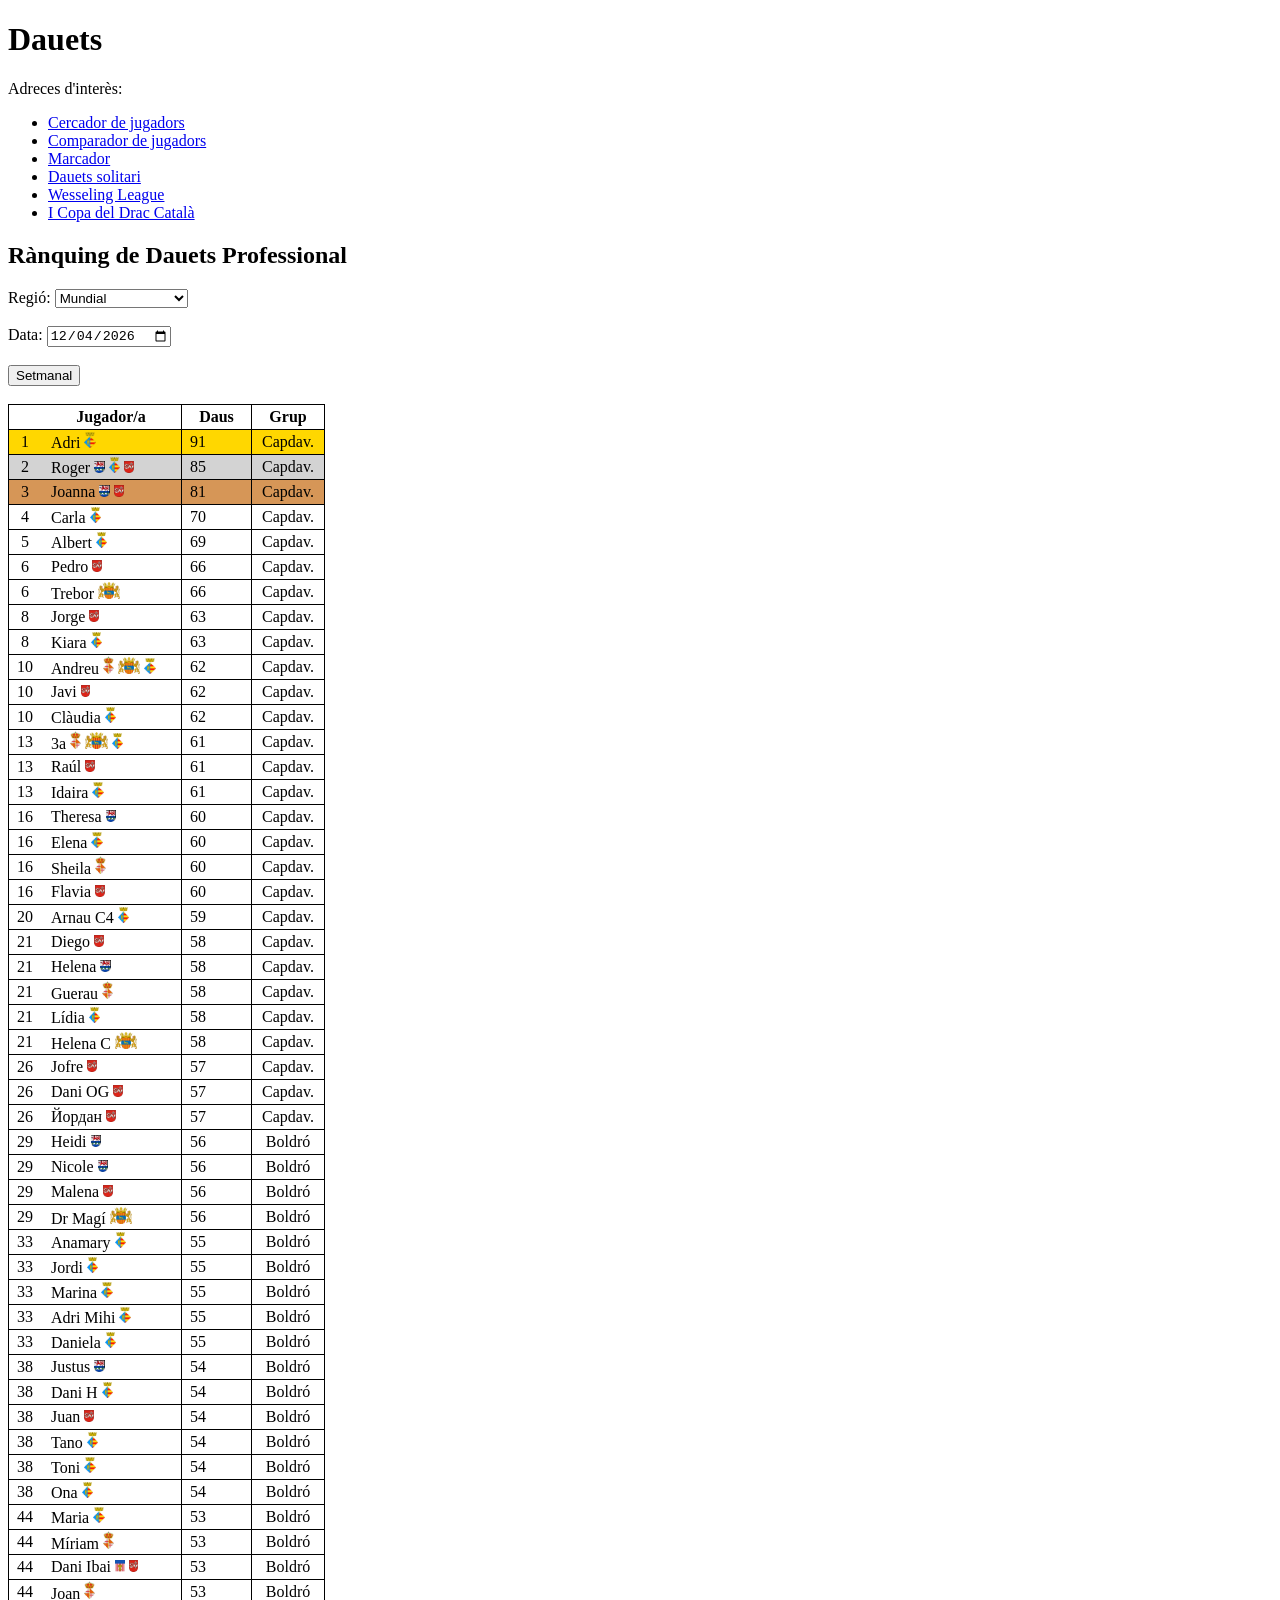
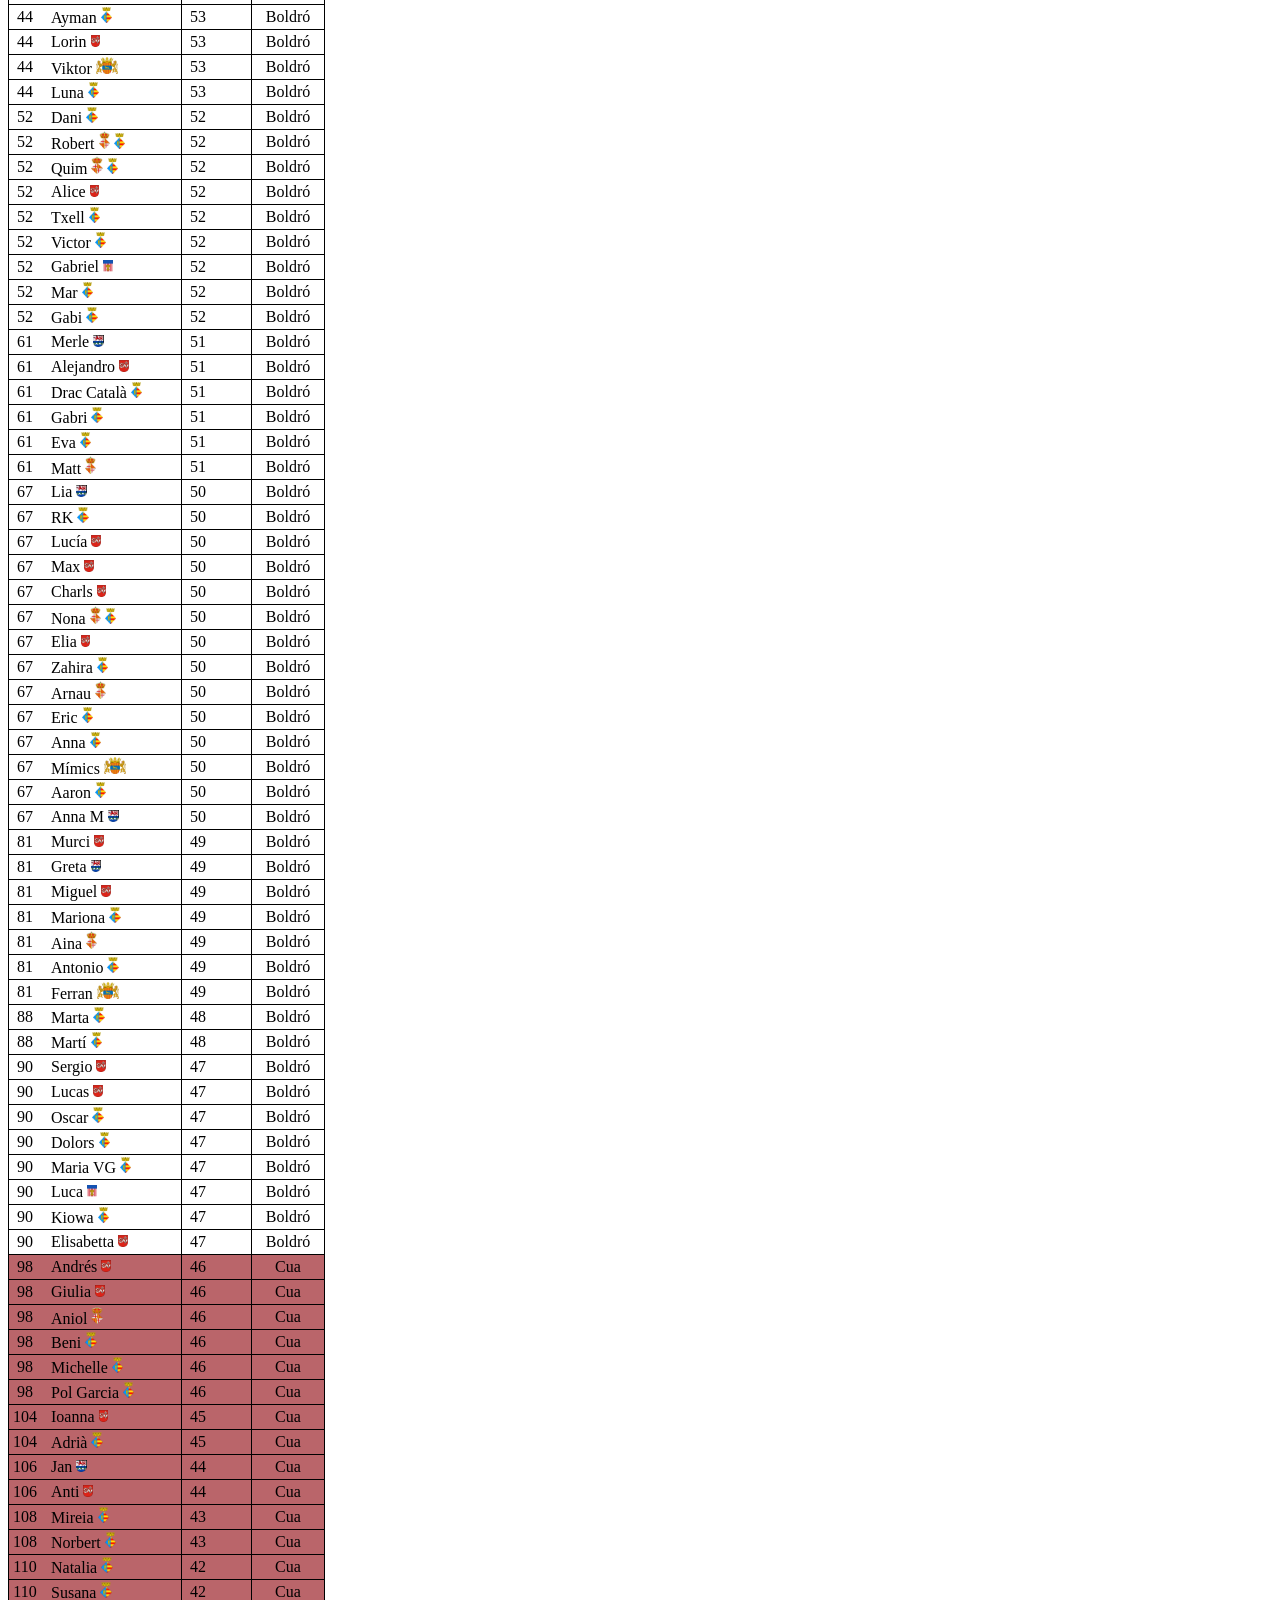
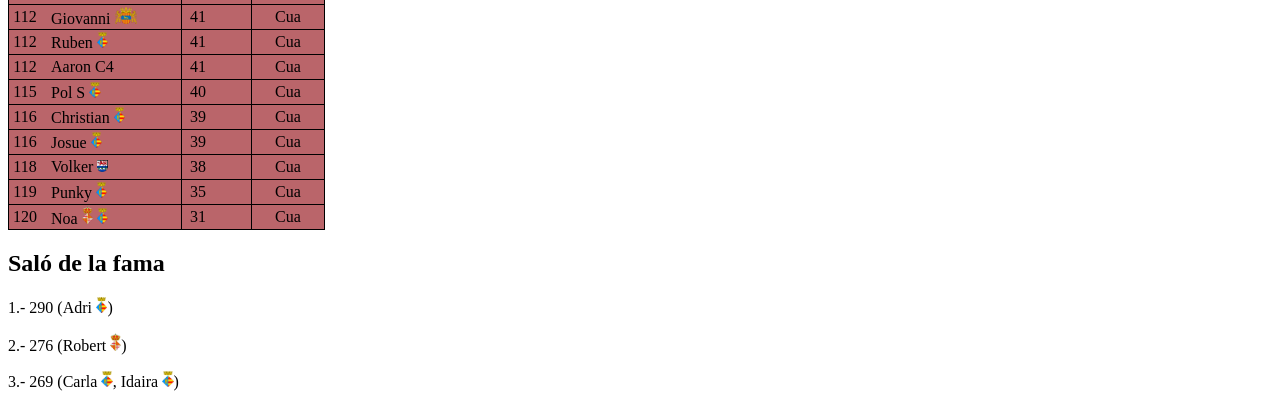
<file: index.html>
<!DOCTYPE html>
<html>
<head>
    <meta charset="utf-8">
    <meta name="viewport" content="width=device-width, initial-scale=1">
    <script type="text/javascript" src="data.js"></script>
    <script type="text/javascript" src="tornejos.js"></script>
    <script type="text/javascript" src="script.js"></script>
    <script type="text/javascript" src="rdp_database.js"></script>
    <script type="text/javascript" src="rdp.js"></script>
    <link rel="stylesheet" type="text/css" href="styles.css">
    <style>
    table, th, td {
      border: 1px solid black;
      border-collapse: collapse;
    }
    tr {
        height: 25px;
    }
    td {
        text-align: center;
    }
    .classificacio-posicio {
        width: 30px;
        border-right-style: hidden;
    }
    .classificacio-jugador {
        width: 120px;
        text-align: left;
        padding: 0px 10px;
        border-left-style: hidden;
    }
    .classificacio-daus {
        width: 30px;
        border-right-style: hidden;
    }
    .classificacio-increment {
        width: 35px;
        border-left-style: hidden;
    }
    .classificacio-grup {
        width: 70px;
    }
    .classificacio-cua {
        background-color: #BA656A;
    }
    .classificacio-primer {
        background-color: #FFD700;
    }
    .classificacio-segon {
        background-color: #D3D3D3;
    }
    .classificacio-tercer {
        background-color: #D69657;
    }
    </style>
    <title>Dauets</title>
</head>
<body>
    <h1>Dauets</h1>

    <div>
        <p>Adreces d'interès:</p>

        <ul id="adreces_interes">
            <li><a href="/jugadors.html">Cercador de jugadors</a></li>
            <li><a href="/comparador_jugadors.html">Comparador de jugadors</a></li>
            <li><a href="/marcador.html">Marcador</a></li>
            <li><a href="/solitari.html">Dauets solitari</a></li>
        </ul>
    </div>

    <h2>Rànquing de Dauets Professional</h2>
    <div id="classificacio">
        Regió: <select id="seleccionar-regio">
            <option value="mundial">Mundial</option>
        </select>
        <br><br>
        Data: <input type="date" id="seleccionar-data">
        <br><br>
        <button id="mostrar-increment-rdp">Setmanal</button>
        <br><br>
        <div id="taula-classificacio">
        </div>
    </div>

    <div id="salo-fama">
        <h2>Saló de la fama</h2>
    </div>

    <script>
        var increment_setmanal = 1;

        for (var i = 0; i < _tornejos.length; i ++) {
            var li = document.createElement("li");
            var link = document.createElement("a");
            link.href = "/tornejos/" + _tornejos[i].abreviatura + ".html";
            link.innerHTML = _tornejos[i].nom;
            li.appendChild(link);
            document.getElementById("adreces_interes").appendChild(li);
        }

        const regions = Object.keys(_regions);
        for (var i = 0; i < regions.length; i ++) {
            const opcio = document.createElement("option");
            opcio.value = regions[i];
            opcio.innerHTML = regions[i];
            document.getElementById("seleccionar-regio").appendChild(opcio);
        }

        document.getElementById("seleccionar-regio").addEventListener("change", actualitzar_taula_regional);
        document.getElementById("seleccionar-data").addEventListener("change", actualitzar_taula_regional);
        document.getElementById("mostrar-increment-rdp").addEventListener("click", canviar_tipus_increment_rdp);

        document.getElementById("seleccionar-data").valueAsDate = new Date();

        actualitzar_taula_regional();

        // Saló de la fama
        var millor_puntuacio = -100;
        var millors = [];
        var segona_millor_puntuacio = -100;
        var segons_millors = [];
        var tercera_millor_puntuacio = -100;
        var tercers_millors = [];
        for (var i = 0; i < _partides.length; i ++) {
            var partida = _partides[i];

            if (partida.rdp_extra == null || partida.rdp_extra == false) {
                var resultats = puntuacions(partida);
                for (var j = 0; j < partida.jugadors.length; j ++) {
                    var jugador = partida.jugadors[j];
                    if (resultats[jugador] > millor_puntuacio) {
                        tercera_millor_puntuacio = segona_millor_puntuacio;
                        tercers_millors = segons_millors;
                        segona_millor_puntuacio = millor_puntuacio;
                        segons_millors = millors;
                        millor_puntuacio = resultats[jugador];
                        millors = [jugador];
                    } else if (resultats[jugador] == millor_puntuacio) {
                        if (millors.includes(jugador) == false) {
                            millors.push(jugador);
                        }
                    } else if (resultats[jugador] > segona_millor_puntuacio) {
                        tercera_millor_puntuacio = segona_millor_puntuacio;
                        tercers_millors = segons_millors;
                        segona_millor_puntuacio = resultats[jugador];
                        segons_millors = [jugador];
                    } else if (resultats[jugador] == segona_millor_puntuacio) {
                        if (segons_millors.includes(jugador) == false) {
                            segons_millors.push(jugador);
                        }
                    } else if (resultats[jugador] > tercera_millor_puntuacio) {
                        tercera_millor_puntuacio = resultats[jugador];
                        tercers_millors = [jugador];
                    } else if (resultats[jugador] == tercera_millor_puntuacio) {
                        if (tercers_millors.includes(jugador) == false) {
                            tercers_millors.push(jugador);
                        }
                    }
                }
            }
        }

        const salo_fama = document.getElementById("salo-fama");
            
        var p = document.createElement("p");
        p.innerHTML = "1.- " + millor_puntuacio.toString() + " (";
        for (var j = 0; j < millors.length; j ++) {
            if (j > 0) {
                p.innerHTML += ", ";
            }
            p.appendChild(escriure_nom(millors[j], link=true).children[0]);
            p.innerHTML += " ";
            p.appendChild(escriure_nom(millors[j], link=true).children[1]);
        }
        p.innerHTML += ")";
        salo_fama.appendChild(p);

        var p = document.createElement("p");
        p.innerHTML = "2.- " + segona_millor_puntuacio.toString() + " (";
        for (var j = 0; j < segons_millors.length; j ++) {
            if (j > 0) {
                p.innerHTML += ", ";
            }
            p.appendChild(escriure_nom(segons_millors[j], link=true).children[0]);
            p.innerHTML += " ";
            p.appendChild(escriure_nom(segons_millors[j], link=true).children[1]);
        }
        p.innerHTML += ")";
        salo_fama.appendChild(p);

        var p = document.createElement("p");
        p.innerHTML = "3.- " + tercera_millor_puntuacio.toString() + " (";
        for (var j = 0; j < tercers_millors.length; j ++) {
            if (j > 0) {
                p.innerHTML += ", ";
            }
            p.appendChild(escriure_nom(tercers_millors[j], link=true).children[0]);
            p.innerHTML += " ";
            p.appendChild(escriure_nom(tercers_millors[j], link=true).children[1]);
        }
        p.innerHTML += ")";
        salo_fama.appendChild(p);

        //////////////////////////

        function actualitzar_taula_regional() {
            const regio = document.getElementById("seleccionar-regio").value;
            const data = new Date(document.getElementById("seleccionar-data").value);
            if (increment_setmanal == 1) {
                var ultim_diumenge = new Date(document.getElementById("seleccionar-data").value);
                if (ultim_diumenge.getDay() == 0) {
                    ultim_diumenge.setDate(ultim_diumenge.getDate()-7);
                } else {
                    ultim_diumenge.setDate(ultim_diumenge.getDate()-ultim_diumenge.getDay());
                }
            } else {
                var ultim_diumenge = new Date(document.getElementById("seleccionar-data").value);
                ultim_diumenge.setDate(ultim_diumenge.getDate()-1);
            }

            var ultim = calcular_rdp_data(data, _partides);
            var grup = calcular_lliga(ultim);
            var ultima_setmana = calcular_rdp_data(ultim_diumenge, _partides);
            const jugadors = Object.keys(ultim);
            for (var i = jugadors.length-1; i >= 0; i --) {
                if (regio != "mundial") {
                    if (_regions[regio].includes(jugadors[i]) == false) {
                        jugadors.splice(i,1);
                    }
                }
            }
            var taula = document.createElement("table");
            var header = document.createElement("tr");
            var header_posicio = document.createElement("th");
            header_posicio.classList = ["classificacio-posicio"];
            var header_jugadors = document.createElement("th");
            header_jugadors.innerHTML = "Jugador/a";
            var header_daus = document.createElement("th");
            header_daus.innerHTML = "Daus";
            header_daus.setAttribute("colspan", 2);
            var header_grup = document.createElement("th");
            header_grup.innerHTML = "Grup";
            header_grup.classList = ["classificacio-grup"];
            header.appendChild(header_posicio);
            header.appendChild(header_jugadors);
            header.appendChild(header_daus);
            header.appendChild(header_grup);
            taula.appendChild(header);

            var posicions = {};
            var jugadors_afegits = [];
            while (jugadors_afegits.length < jugadors.length) {
                var afegir = false;
                for (var i = 0; i < jugadors.length; i ++) {
                    if (jugadors_afegits.includes(jugadors[i]) == false) {
                        if (afegir == false) {
                            afegir = jugadors[i];
                        } else if (ultim[jugadors[i]] > ultim[afegir]) {
                            afegir = jugadors[i];
                        }
                    }
                }
                if (jugadors_afegits.length == 0) {
                    jugadors_afegits.push(afegir);
                    posicions[afegir] = 1;
                } else {
                    if (ultim[afegir] == ultim[jugadors_afegits[jugadors_afegits.length-1]]) {
                        posicions[afegir] = posicions[jugadors_afegits[jugadors_afegits.length-1]];
                        jugadors_afegits.push(afegir);
                    } else {
                        jugadors_afegits.push(afegir);
                        posicions[afegir] = jugadors_afegits.length;
                    }
                }
                var fila = document.createElement("tr");
                var cella_posicio = document.createElement("td");
                cella_posicio.innerHTML = posicions[afegir].toString();
                cella_posicio.classList = ["classificacio-posicio"];
                fila.appendChild(cella_posicio);

                var cella_jugador = document.createElement("td");
                cella_jugador.classList = ["classificacio-jugador"];
                cella_jugador.appendChild(escriure_nom(afegir, link=true));
                fila.appendChild(cella_jugador);

                var cella_daus = document.createElement("td");
                cella_daus.innerHTML = ultim[afegir].toString();
                cella_daus.classList = ["classificacio-daus"];
                fila.appendChild(cella_daus);

                var cella_increment = document.createElement("td");
                cella_increment.classList = ["classificacio-increment"];
                var increment = 0;
                if (Object.keys(ultima_setmana).includes(afegir)) {
                    increment = ultim[afegir]-ultima_setmana[afegir];
                } else {
                    increment = ultim[afegir]-50;
                }
                if (increment > 0) {
                    cella_increment.innerHTML = "(+" + increment.toString() + ")";
                } else if (increment < 0) {
                    cella_increment.innerHTML = "(" + increment.toString() + ")";
                }
                fila.append(cella_increment);

                var cella_grup = document.createElement("td");
                cella_grup.innerHTML = ["Capdav.","Boldró","Cua"][grup[afegir]-1];
                cella_grup.classList = ["classificacio-grup"];
                fila.appendChild(cella_grup);
                if (posicions[afegir] == 1) {
                    fila.classList = ["classificacio-primer"];
                } else if (posicions[afegir] == 2) {
                    fila.classList = ["classificacio-segon"];
                } else if (posicions[afegir] == 3) {
                    fila.classList = ["classificacio-tercer"];
                }
                if (grup[afegir] == 3) {
                    fila.classList += ["classificacio-cua"];
                }
                taula.appendChild(fila);
            }

            document.getElementById("taula-classificacio").innerHTML = "";
            document.getElementById("taula-classificacio").appendChild(taula);
        }

        function canviar_tipus_increment_rdp() {
            increment_setmanal = (increment_setmanal+1)%2;
            if (increment_setmanal == 1) {
                document.getElementById("mostrar-increment-rdp").innerHTML = "Setmanal";
            } else {
                document.getElementById("mostrar-increment-rdp").innerHTML = "Diari";
            }
            actualitzar_taula_regional();
        }
    </script>
</body>
</html>
</file>
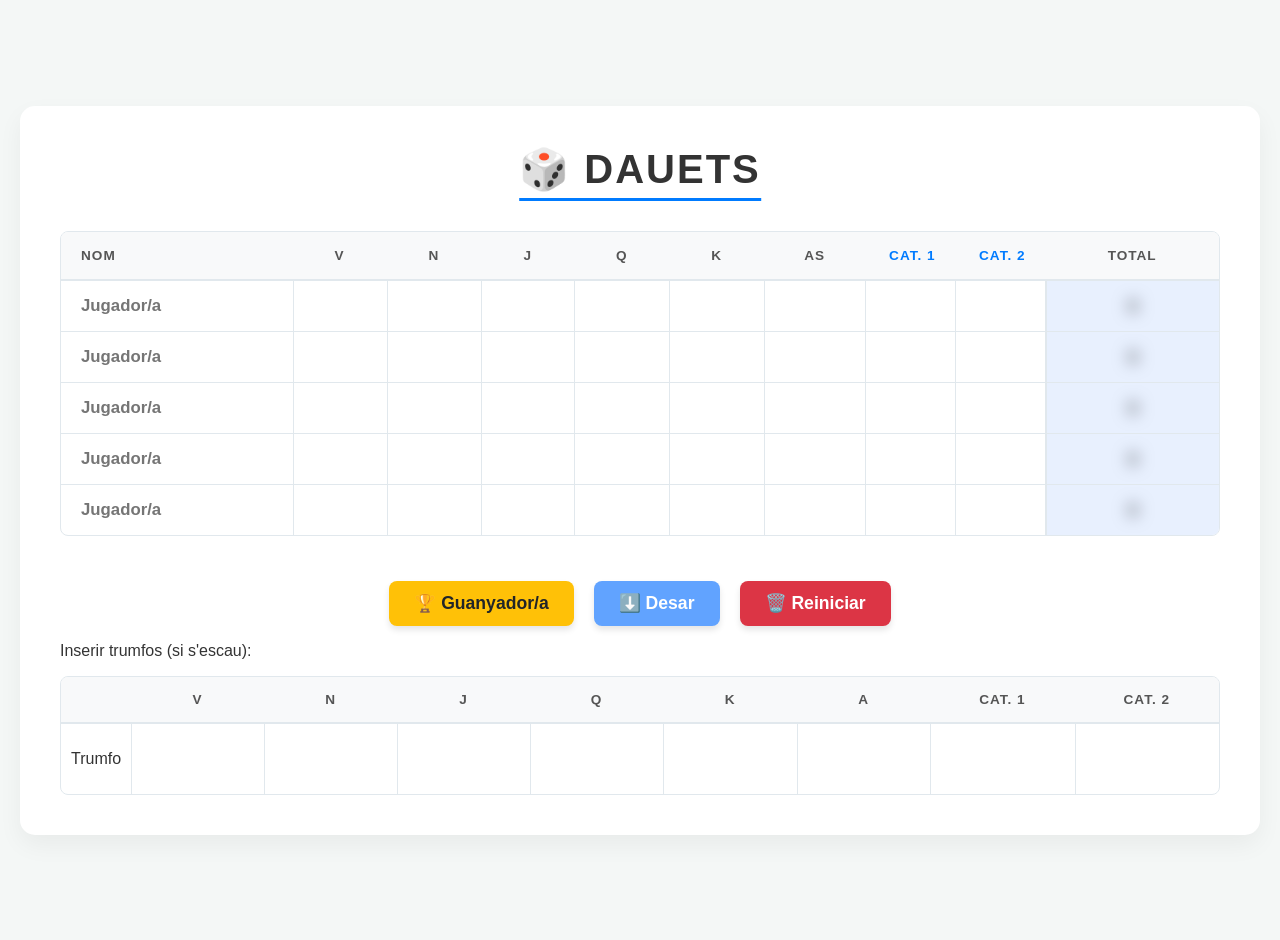
<file: marcador.html>
<!DOCTYPE html>
<html lang="es">
<head>
    <meta charset="UTF-8">
    <meta name="viewport" content="width=device-width, initial-scale=1.0">
    <script type="text/javascript" src="script.js"></script>
    <title>DAUETS - Marcador Pro</title>
    <style>
        :root {
            --primary-color: #007bff;
            --bg-color: #f4f7f6;
            --panel-bg: #ffffff;
            --border-color: #e1e8ed;
            --text-color: #333;
            --total-bg: #e8f0fe;
        }

        body {
            font-family: 'Segoe UI', Roboto, Helvetica, Arial, sans-serif;
            background-color: var(--bg-color);
            color: var(--text-color);
            margin: 0;
            padding: 20px;
            display: flex;
            justify-content: center;
            align-items: center;
            min-height: 100vh;
        }

        .main-container {
            background-color: var(--panel-bg);
            padding: 40px;
            border-radius: 15px;
            box-shadow: 0 10px 25px rgba(0,0,0,0.05);
            width: 95%;
            max-width: 1200px;
            overflow-x: auto;
        }

        h1 {
            text-align: center;
            color: var(--text-color);
            margin-top: 0;
            margin-bottom: 30px;
            font-size: 2.5rem;
            border-bottom: 3px solid var(--primary-color);
            display: inline-block;
            left: 50%;
            transform: translateX(-50%);
            position: relative;
            padding-bottom: 5px;
            letter-spacing: 2px;
        }

        table {
            width: 100%;
            border-collapse: separate;
            border-spacing: 0;
            border: 1px solid var(--border-color);
            border-radius: 8px;
            overflow: hidden;
        }

        th {
            background-color: #f8f9fa;
            color: #555;
            font-weight: 600;
            padding: 15px 10px;
            text-transform: uppercase;
            font-size: 0.85rem;
            letter-spacing: 1px;
            border-bottom: 2px solid var(--border-color);
            text-align: center;
        }

        th:first-child { text-align: left; padding-left: 20px; }

        .header-input {
            width: 100%;
            background: transparent;
            border: none;
            color: var(--primary-color);
            font-weight: 700;
            font-family: inherit;
            font-size: 0.85rem;
            text-transform: uppercase;
            text-align: center;
            letter-spacing: 1px;
            cursor: text;
        }

        .header-input:focus {
            outline: none;
            background-color: #e8f0fe;
            border-radius: 4px;
        }

        td {
            border-bottom: 1px solid var(--border-color);
            padding: 0;
            height: 50px;
        }

        tr:last-child td { border-bottom: none; }
        tr:hover td { background-color: #fbfcfd; }

        .cell-input {
            width: 100%;
            height: 100%;
            border: none;
            padding: 10px;
            box-sizing: border-box;
            font-size: 1.05rem;
            color: var(--text-color);
            background-color: transparent;
            text-align: center;
            transition: all 0.2s;
        }

        .aa {
            padding: 10px;
        }

        .name-input {
            text-align: left;
            padding-left: 20px;
            font-weight: bold;
            color: var(--primary-color);
        }

        .cell-input:focus {
            outline: none;
            background-color: #e8f0fe;
        }

        .cell-input::-webkit-inner-spin-button,
        .cell-input::-webkit-outer-spin-button {
            -webkit-appearance: none;
            margin: 0;
        }
        .cell-input[type=number] { -moz-appearance: textfield; }

        .score-input {
            border-left: 1px solid var(--border-color);
        }

        /* === ESTILOS PARA EL GANADOR DE LA COLUMNA (+5) === */
        .ganador-columna {
            font-weight: 900 !important;
            color: #000 !important;
            background-color: #fff3cd !important; 
        }

        /* === ESTILOS PARA EL TOTAL === */
        .total-cell {
            background-color: var(--total-bg);
            font-weight: bold;
            font-size: 1.3rem;
            text-align: center;
            border-left: 2px solid var(--border-color);
            cursor: pointer;
            transition: all 0.4s ease;
            user-select: none;
        }

        .difuminado {
            color: transparent !important;
            text-shadow: 0 0 15px rgba(0, 0, 0, 0.5);
        }

        /* === ESTILO PARA EL CAMPEÓN FINAL === */
        .campeon-final {
            background-color: #d4edda !important;
            color: #155724 !important;
            box-shadow: inset 0 0 0 3px #28a745;
            transform: scale(1.05);
        }

        /* === ZONA DE BOTONES === */
        .zona-botones {
            display: flex;
            justify-content: center;
            gap: 20px;
            margin-top: 45px; /* Más apartado de la tabla */
            flex-wrap: wrap;
        }

        .btn {
            padding: 12px 25px;
            border: none;
            border-radius: 8px;
            cursor: pointer;
            font-size: 1.1rem;
            font-weight: bold;
            display: flex;
            align-items: center;
            gap: 8px;
            transition: all 0.2s;
            box-shadow: 0 4px 6px rgba(0,0,0,0.1);
        }

        .btn:hover {
            transform: translateY(-2px);
            box-shadow: 0 6px 12px rgba(0,0,0,0.15);
        }

        .btn:active {
            transform: translateY(1px);
        }

        .btn-revelar {
            background-color: #ffc107;
            color: #212529;
        }
        .btn-revelar:hover { background-color: #e0a800; }

        .btn-desar {
            background-color: #61a3ff;
            color: white;
        }
        .btn-desar:hover { background-color:#4e84cf; }

        .btn-reset {
            background-color: #dc3545;
            color: white;
        }
        .btn-reset:hover { background-color: #c82333; }

    </style>
</head>
<body>

    <div class="main-container">
        <h1>🎲 DAUETS</h1>
        
        <table id="scoreTable">
            <thead>
                <tr>
                    <th style="width: 20%;">Nom</th>
                    <th>V</th>
                    <th>N</th>
                    <th>J</th>
                    <th>Q</th>
                    <th>K</th>
                    <th>As</th>
                    <th><input type="text" class="header-input" value="Cat. 1"></th>
                    <th><input type="text" class="header-input" value="Cat. 2"></th>
                    <th style="width: 15%;">Total</th>
                </tr>
            </thead>
            <tbody>
                <tr class="player-row">
                    <td><input type="text" class="cell-input name-input" placeholder="Jugador/a"></td>
                    <td><input type="number" class="cell-input score-input" min="0"></td>
                    <td><input type="number" class="cell-input score-input" min="0"></td>
                    <td><input type="number" class="cell-input score-input" min="0"></td>
                    <td><input type="number" class="cell-input score-input" min="0"></td>
                    <td><input type="number" class="cell-input score-input" min="0"></td>
                    <td><input type="number" class="cell-input score-input" min="0"></td>
                    <td><input type="number" class="cell-input score-input" min="0"></td>
                    <td><input type="number" class="cell-input score-input" min="0"></td>
                    <td class="total-cell difuminado" onclick="this.classList.toggle('difuminado')">0</td>
                </tr>
                <tr class="player-row">
                    <td><input type="text" class="cell-input name-input" placeholder="Jugador/a"></td>
                    <td><input type="number" class="cell-input score-input" min="0"></td>
                    <td><input type="number" class="cell-input score-input" min="0"></td>
                    <td><input type="number" class="cell-input score-input" min="0"></td>
                    <td><input type="number" class="cell-input score-input" min="0"></td>
                    <td><input type="number" class="cell-input score-input" min="0"></td>
                    <td><input type="number" class="cell-input score-input" min="0"></td>
                    <td><input type="number" class="cell-input score-input" min="0"></td>
                    <td><input type="number" class="cell-input score-input" min="0"></td>
                    <td class="total-cell difuminado" onclick="this.classList.toggle('difuminado')">0</td>
                </tr>
                <tr class="player-row">
                    <td><input type="text" class="cell-input name-input" placeholder="Jugador/a"></td>
                    <td><input type="number" class="cell-input score-input" min="0"></td>
                    <td><input type="number" class="cell-input score-input" min="0"></td>
                    <td><input type="number" class="cell-input score-input" min="0"></td>
                    <td><input type="number" class="cell-input score-input" min="0"></td>
                    <td><input type="number" class="cell-input score-input" min="0"></td>
                    <td><input type="number" class="cell-input score-input" min="0"></td>
                    <td><input type="number" class="cell-input score-input" min="0"></td>
                    <td><input type="number" class="cell-input score-input" min="0"></td>
                    <td class="total-cell difuminado" onclick="this.classList.toggle('difuminado')">0</td>
                </tr>
                <tr class="player-row">
                    <td><input type="text" class="cell-input name-input" placeholder="Jugador/a"></td>
                    <td><input type="number" class="cell-input score-input" min="0"></td>
                    <td><input type="number" class="cell-input score-input" min="0"></td>
                    <td><input type="number" class="cell-input score-input" min="0"></td>
                    <td><input type="number" class="cell-input score-input" min="0"></td>
                    <td><input type="number" class="cell-input score-input" min="0"></td>
                    <td><input type="number" class="cell-input score-input" min="0"></td>
                    <td><input type="number" class="cell-input score-input" min="0"></td>
                    <td><input type="number" class="cell-input score-input" min="0"></td>
                    <td class="total-cell difuminado" onclick="this.classList.toggle('difuminado')">0</td>
                </tr>
                <tr class="player-row">
                    <td><input type="text" class="cell-input name-input" placeholder="Jugador/a"></td>
                    <td><input type="number" class="cell-input score-input" min="0"></td>
                    <td><input type="number" class="cell-input score-input" min="0"></td>
                    <td><input type="number" class="cell-input score-input" min="0"></td>
                    <td><input type="number" class="cell-input score-input" min="0"></td>
                    <td><input type="number" class="cell-input score-input" min="0"></td>
                    <td><input type="number" class="cell-input score-input" min="0"></td>
                    <td><input type="number" class="cell-input score-input" min="0"></td>
                    <td><input type="number" class="cell-input score-input" min="0"></td>
                    <td class="total-cell difuminado" onclick="this.classList.toggle('difuminado')">0</td>
                </tr>
            </tbody>
        </table>

        <div class="zona-botones">
            <button class="btn btn-revelar" onclick="revelarGanador()">
                🏆 Guanyador/a
            </button>
            <button class="btn btn-desar" onclick="desar()">
                ⬇️ Desar
            </button>
            <button class="btn btn-reset" onclick="resetearTabla()">
                🗑️ Reiniciar
            </button>
        </div>

        <p>Inserir trumfos (si s'escau):</p>
        <div class="zona-trumfos">
            <table id="trumfos">
                <tr>
                    <th></th>
                    <th>V</th>
                    <th>N</th>
                    <th>J</th>
                    <th>Q</th>
                    <th>K</th>
                    <th>A</th>
                    <th>CAT. 1</th>
                    <th>CAT. 2</th>
                </tr>
                <tr class="trumfo">
                    <td class="aa">Trumfo</td>
                    <td><input type="text" class="cell-input score-input"></td>
                    <td><input type="text" class="cell-input score-input"></td>
                    <td><input type="text" class="cell-input score-input"></td>
                    <td><input type="text" class="cell-input score-input"></td>
                    <td><input type="text" class="cell-input score-input"></td>
                    <td><input type="text" class="cell-input score-input"></td>
                    <td><input type="text" class="cell-input score-input"></td>
                    <td><input type="text" class="cell-input score-input"></td>
                </tr>
            </table>
        </div>
    </div>

    <script>
        const abc = ["B","C","D","F","G","H","J","K","L","M","N","P","Q","R","S","T","V","W","X","Y","Z"];
        var codi = abc[Math.round(Math.random()*21)] + abc[Math.round(Math.random()*21)] + abc[Math.round(Math.random()*21)];
        const filas = document.querySelectorAll('.player-row');
        const input_trumfos = document.querySelectorAll(".trumfo");
        const numColumnasPuntuacion = 8; // Columnas de puntuación (V a Cat 2)
        var partides = [];

        // Escuchamos los cambios en CUALQUIER input de puntuación
        document.querySelectorAll('.score-input').forEach(input => {
            input.addEventListener('input', recalcularTodo);
        });

        function recalcularTodo() {
            // 1. Analizamos columna por columna (Bonus +5)
            for (let col = 0; col < numColumnasPuntuacion; col++) {
                let maxPuntuacion = -Infinity;
                let inputsDeEstaColumna = [];

                let count = 0;
                filas.forEach(fila => {
                    const input = fila.querySelectorAll('.score-input')[col];
                    inputsDeEstaColumna.push(input);
                    const valor = parseFloat(input.value);
                    if (!isNaN(valor) && valor > maxPuntuacion) {
                        maxPuntuacion = valor;
                        count = 1;
                    } else if (!isNaN(valor) && valor >= maxPuntuacion) {
                        count ++;
                    }
                });

                inputsDeEstaColumna.forEach(input => {
                    input.classList.remove('ganador-columna');
                    const valor = parseFloat(input.value);
                    if (!isNaN(valor) && valor === maxPuntuacion && valor > 0 && count == 1) {
                        input.classList.add('ganador-columna');
                    }
                });
            }

            // 2. Recalculamos el Total
            filas.forEach(fila => {
                const inputsPuntuacion = fila.querySelectorAll('.score-input');
                const celdaTotal = fila.querySelector('.total-cell');
                let sumaTotal = 0;

                inputsPuntuacion.forEach(input => {
                    const valor = parseFloat(input.value);
                    if (!isNaN(valor)) {
                        sumaTotal += valor;
                        if (input.classList.contains('ganador-columna')) {
                            sumaTotal += 5; // Suma del bonus
                        }
                    }
                });

                celdaTotal.innerText = sumaTotal;
            });
            
            // Si alguien sigue escribiendo, quitamos el estilo de "campeón" por si acaso
            document.querySelectorAll('.total-cell').forEach(celda => {
                celda.classList.remove('campeon-final');
            });
        }

        function revelarGanador() {
            let maxTotal = -Infinity;
            let celdasGanadoras = [];

            // Quitamos el difuminado a todos y buscamos la puntuación más alta
            document.querySelectorAll('.player-row').forEach(fila => {
                const celdaTotal = fila.querySelector('.total-cell');
                celdaTotal.classList.remove('difuminado'); // Adiós niebla
                
                const puntuacion = parseInt(celdaTotal.innerText);
                
                if (puntuacion > maxTotal) {
                    maxTotal = puntuacion;
                    celdasGanadoras = [celdaTotal];
                } else if (puntuacion === maxTotal) {
                    celdasGanadoras.push(celdaTotal); // Empate
                }
            });

            // Si hay puntos en la mesa, iluminamos al ganador
            if (maxTotal > 0) {
                celdasGanadoras.forEach(celda => celda.classList.add('campeon-final'));
            } else {
                alert("¡Todavía no hay puntos en el marcador!");
            }
        }

        function resetearTabla() {
            if(confirm("¿Seguro que quieres limpiar la mesa y empezar de cero?")) {
                document.querySelectorAll('.cell-input:not(.name-input)').forEach(input => {
                    input.value = '';
                    input.classList.remove('ganador-columna');
                });
                document.querySelectorAll('.total-cell').forEach(total => {
                    total.innerText = '0';
                    total.classList.add('difuminado');
                    total.classList.remove('campeon-final'); // Quitamos la corona
                });
                document.querySelectorAll('.name-input').forEach(total => {
                    total.placeholder = "Jugador/a"
                });
            }
        }

        function desar() {
            var partida = {};
            var puntuacions = {};
            var jugadors = [];
            var trumfos = [];
            var categories_especials_input = document.getElementsByClassName("header-input");

            for (let i = 0; i < 5; i ++) {
                var jugador = filas[i].children[0].children[0].value
                if (jugador != "") {
                    jugadors.push(jugador);
                    puntuacions[jugador] = [];
                    for (var j = 1; j < 9; j ++) {
                        puntuacions[jugador].push(parseInt(filas[i].children[j].children[0].value));
                    }
                }
            }

            partida["jugadors"] = jugadors;

            partida["categories_especials"] = [];
            for (var i = 0; i < categories_especials_input.length; i ++) {
                partida["categories_especials"].push(categories_especials_input[i].value);
            }

            partida["puntuacions"] = puntuacions;

            for (var i = 1; i < 9; i ++) {
                trumfos.push((input_trumfos[0].children[i].children[0].value).split(","));
            }
            partida["trumfo"] = trumfos;

            var data = new Date();
            partida["data"] = (data.getDate()).toString() + "-" + (data.getMonth()+1).toString() + "-" + data.getFullYear().toString();

            partides.push(partida);
            descarregar(JSON.stringify(partides), "dauets_" + codi, "json");
        }
    </script>

</body>
</html>
</file>
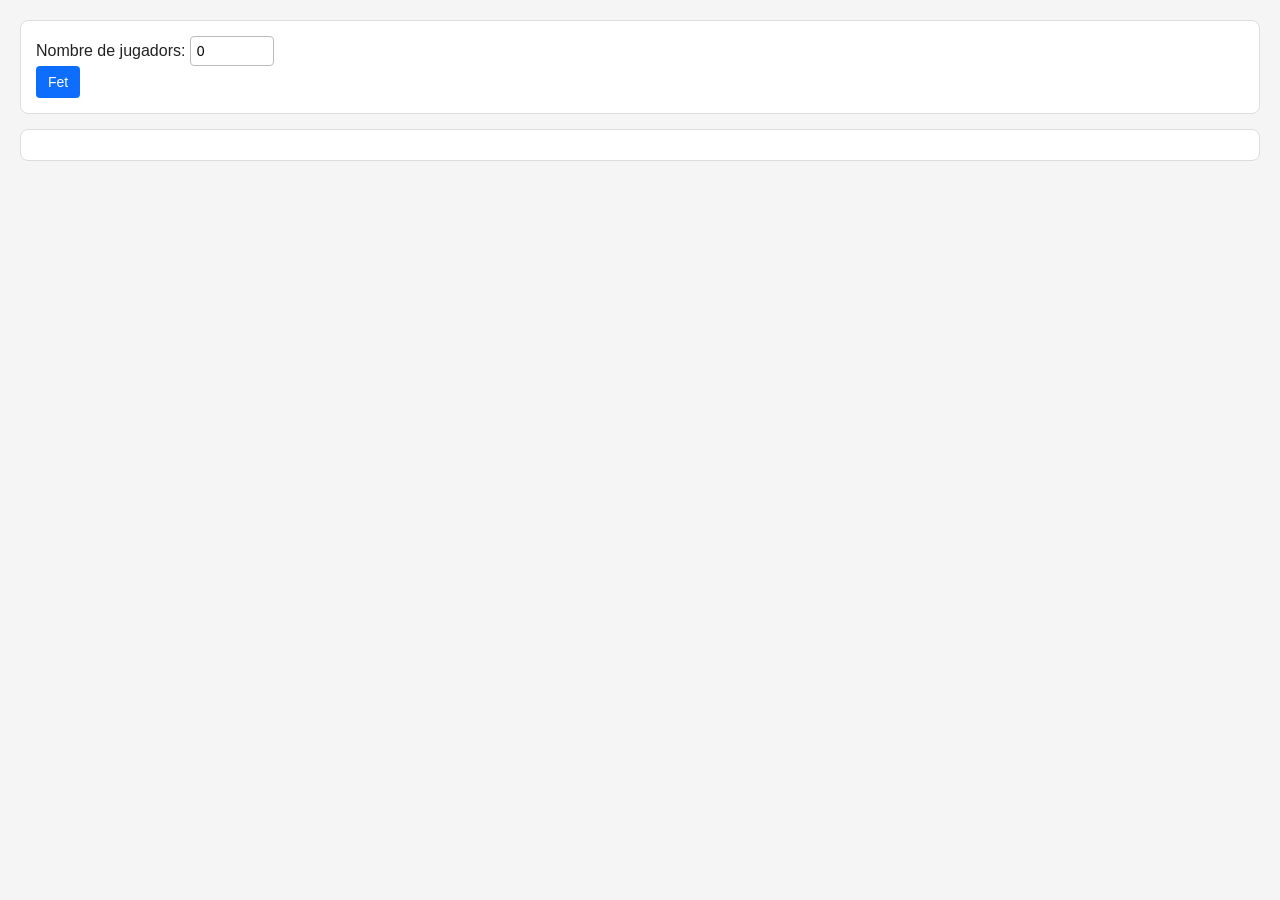
<file: rei_pista.html>
<!DOCTYPE html>
<html>
<head>
	<meta charset="utf-8">
	<meta name="viewport" content="width=device-width, initial-scale=1">
	<script type="text/javascript" src="script.js"></script>
	<link rel="stylesheet" href="rei_pista.css">
	<title>Rei de la Pista</title>
	<style>
		td, th {
			width: 70px;
		}
		input {
			width: 70px;
		}
		.popup {
			position: absolute;
			top: 30%;
			left: 30%;
			bottom: 30%;
			right: 30%;
			border-style: outset;
			background-color: white;
			padding: 20px;
		}
	</style>
</head>
<body>

	<div id="div-principal">
		<div id="piscina-jugadors">
			Nombre de jugadors: <input type="number" id="nombre-jugadors-totals">
			<div id="piscina-jugadors-noms">
			</div>
			<button onclick="piscina_jugadors_completada()">Fet</button>
		</div>

		<div id="div-ordre-total">
			<table>
				<tr id="ordre-total"></tr>
			</table>
		</div>

		<div id="ordre-partida">
			<p>Ordre en la partida:</p>
			<div id="ordre-partida-input">
			</div>
			<button onclick="ordre_partida_completat()">Fet</button>
		</div>

		<div id="puntuacions">
			<table id="taula-puntuacions">
				<tr id="taula-puntuacions-header">
					<th>Jugador/a</th>
					<th>V</th>
					<th>N</th>
					<th>J</th>
					<th>Q</th>
					<th>K</th>
					<th>A</th>
					<th><select id="categoria-especial-1"></select></th>
					<th><select id="categoria-especial-2"></select></th>
					<th>Suma</th>
				</tr>
			</table>
			<button id="finalitzar-partida" onclick="finalitzar_partida()">Finalitzar</button>
			<button id="seguent-partida" onclick="seguent_partida()">Següent</button>
		</div>

		<div id="desempat">
			Guanyador/a:
			<select id="select-desempat"></select>
			<br>
			<button id="desempat-fet" onclick="desempat_resolt()">Desempatar</button>
		</div>

		<div id="configuracio">
			<b>Configuració</b><br>
			Nombre de jugadors: <input type="number" id="configuracio-nombre-jugadors"><button onclick="configuracio_nombre_jugadors()">Fet</button><br>
			Afegir jugador/a: <input type="text" id="configuracio-afegir-jugador"><button onclick="configuracio_afegir_jugador()">Fet</button><br>
			Treure jugador/a: 
			<select id="configuracio-treure-jugador"></select>
			<button onclick="configuracio_treure_jugador()">Fet</button><br>
			Permutar jugadors: <select id="configuracio-permutar-jugadors-1"></select> amb <select id="configuracio-permutar-jugadors-2"></select><button onclick="configuracio_permutar_jugadors()">Fet</button>
		</div>

		<div id="classificacio">
			<table id="taula-classificacio">
			</table>
		</div>
	</div>

	<div id="popup" class="popup">
	</div>

	<script type="text/javascript" src="rei_pista.js"></script>

</body>
</html>
</file>
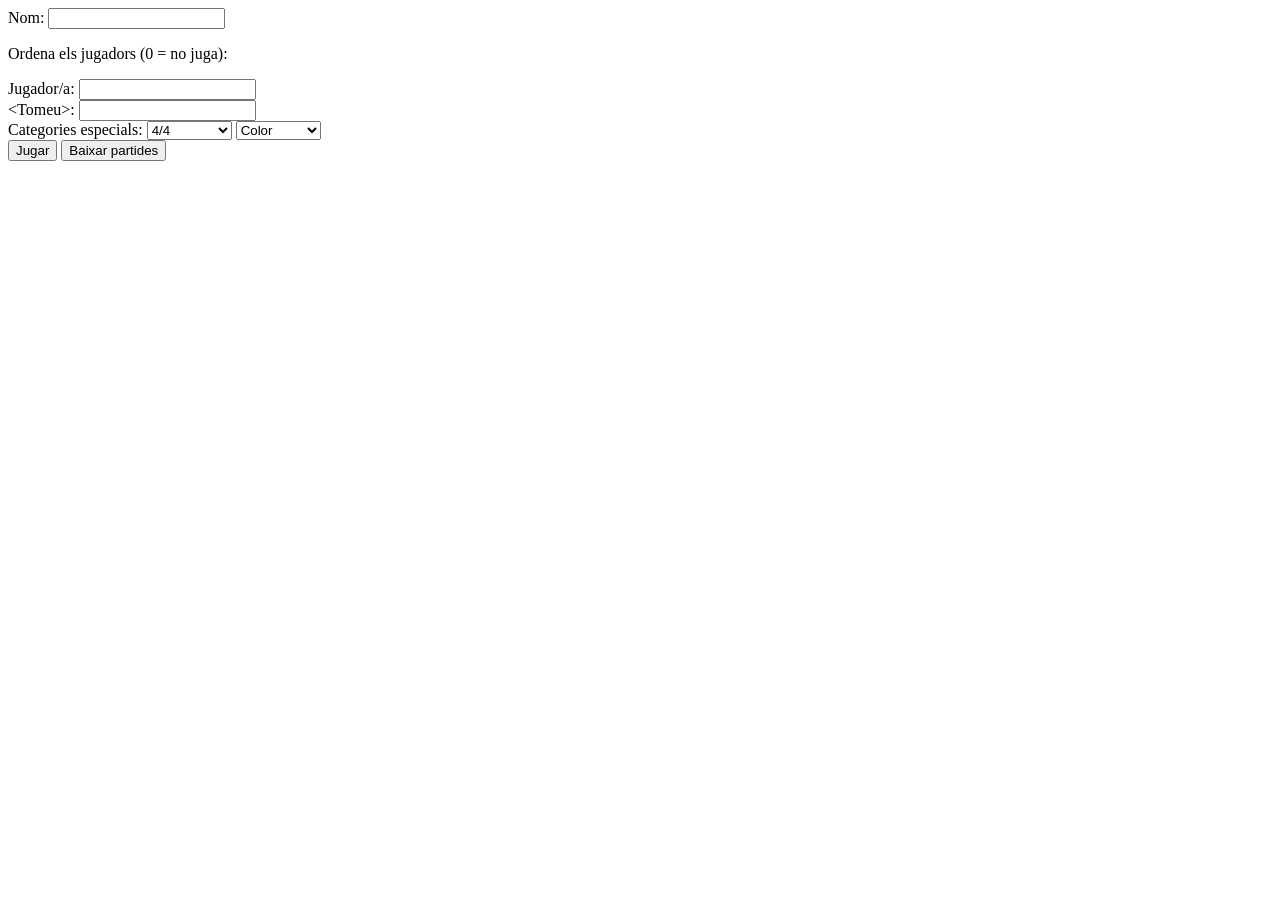
<file: solitari.html>
<!DOCTYPE html>
<html>
<head>
	<meta charset="utf-8">
	<meta name="viewport" content="width=device-width, initial-scale=1">
	<script type="text/javascript" src="estrategies_solitari.js"></script>
	<script type="text/javascript" src="jugadors.js"></script>
	<script type="text/javascript" src="script.js"></script>
	<style>
		#marcador table, #marcador th, #marcador td {
		  border: 1px solid black;
		  border-collapse: collapse;
		}
		td {
			width: 60pt;
			text-align: center;
		}
	</style>
	<title>Dauets solitari</title>
</head>
<body>
	<div id="configuracio">
		<label>Nom: </label><input type="text" id="nom"/>
		<p>Ordena els jugadors (0 = no juga):</p>
		<label>Jugador/a: </label><input type="number" id="ordre-jugador" value=1/>
		<br>
		<label>&lt;Tomeu&gt;: </label><input type="number" id="ordre-tomeu" value=2/>
		<br>
		<label>Categories especials: </label>
		<select id="categoria_especial1">
			<option value="4/4" selected>4/4</option>
			<option value="color">Color</option>
			<option value="forma">Forma</option>
			<option value="dauet(12)">Dauet (12)</option>
		</select>
		<select id="categoria_especial2">
			<option value="4/4">4/4</option>
			<option value="color" selected>Color</option>
			<option value="forma">Forma</option>
			<option value="dauet(12)">Dauet (12)</option>
		</select>
		<br>
		<button id="jugar" onclick="jugar()">Jugar</button>
		<button id="baixar" onclick="baixar()">Baixar partides</button>
	</div>

	<br><br><br>

	<div id="taulell"></div>

	<br>

	<div id="marcador"></div>

	<script>
		var index_jugador;
		var nom_jugador;
		const noms_html = {"<Tomeu>": "&lt;Tomeu&gt;"};
		var noms;
		var n_jugadors;
		var cal_tirar;
		var cat_especials;
		var n_cat_especials;
		var torn;
		var fixat;
		var daus;
		var obligatori;
		var tirada;
		var marcador;
		var fcer;
		var partides = [];
		const abc = ["B","C","D","F","G","H","J","K","L","M","N","P","Q","R","S","T","V","W","X","Y","Z"];
        const codi = abc[Math.floor(Math.random()*21)] + abc[Math.floor(Math.random()*21)] + abc[Math.floor(Math.random()*21)] + abc[Math.floor(Math.random()*21)] + abc[Math.floor(Math.random()*21)];

		function jugar() {
			noms = [];
			var error = false;
			index_jugador = document.getElementById("ordre-jugador").value;
			if (index_jugador == null || index_jugador <= 0) {
				alert("Que no vols jugar, beneit?");
				error = true;
			} else {
				nom_jugador = document.getElementById("nom").value;
				if (nom_jugador == "") {
					nom_jugador = "Jugador/a";
				}
				var noms_totals = [nom_jugador, "<Tomeu>"];
				var posicions = [index_jugador, document.getElementById("ordre-tomeu").value];
				var comprovats = [];
				for (var i = 0; i < noms_totals.length; i ++) {
					if (posicions[i] <= 0) {
						comprovats.push(posicions[i]);
					}
				}
				while (comprovats.length < noms_totals.length) {
					var valor_maxim = Infinity;
					var index_maxim = -1;
					for (var i =  0; i < noms_totals.length; i ++) {
						if (comprovats.includes(noms_totals[i]) == false && posicions[i] <= valor_maxim) {
							valor_maxim = posicions[i];
							index_maxim = i;
						}
					}
					comprovats.push(noms_totals[index_maxim]);
					noms.push(noms_totals[index_maxim]);
				}
				index_jugador = noms.indexOf(nom_jugador);
				n_jugadors = noms.length;

				cat_especials = [document.getElementById("categoria_especial1").value, document.getElementById("categoria_especial2").value];
				if (cat_especials[0] == cat_especials[1]) {
					alert("Les categories especials han de ser diferents.");
					error = true;
				} else {
					n_cat_especials = cat_especials.length;
				}
			}
			if (error == false) {
				cal_tirar = false;
				torn = 0;
				fixat = [false,false,false,false,false,false,false,false];
				daus = [null,null,null,null,null,null,null,null];
				obligatori = null;
				tirada = 0;
				marcador = {};
				fcer = {};
				for (var i = 0; i < n_jugadors; i ++) {
					marcador[noms[i]] = [null,null,null,null,null,null];
					fcer[noms[i]] = [false,false,false,false,false,false];
					for (var j = 0; j < n_cat_especials; j ++) {
						marcador[noms[i]].push(null);
						fcer[noms[i]].push(false);
					}
				}

				// creació taulell
				const div_taulell = document.getElementById("taulell");
				div_taulell.innerHTML = "";
				var taula_taulell = document.createElement("table");
				var tr1 = document.createElement("tr");
				for (var i = 0; i < 4; i ++) {
					var td = document.createElement("td");
					const i_val = i;
					td.id = "dau" + i.toString();
					td.class = "dau";
					td.onclick = function() {jugador_fixar(i_val)};
					tr1.appendChild(td);
				}
				taula_taulell.appendChild(tr1);
				var tr2 = document.createElement("tr");
				for (var i = 0; i < 4; i ++) {
					var td = document.createElement("td");
					const i_val = i;
					td.id = "dau" + (i+4).toString();
					td.class = "dau";
					td.onclick = function() {jugador_fixar(i_val+4);}
					tr2.appendChild(td);
				}
				taula_taulell.appendChild(tr2);
				div_taulell.appendChild(taula_taulell);
				div_taulell.appendChild(document.createElement("br"));
				var boto_taulell = document.createElement("button");
				boto_taulell.onclick = function() {jugador_tirar();}
				boto_taulell.innerHTML = "Tirar";
				div_taulell.appendChild(boto_taulell);

				// marcador
				const div_marcador = document.getElementById("marcador");
				div_marcador.innerHTML = "";
				var taula_marcador = document.createElement("table");
				var header_marcador = document.createElement("tr");
				var headers = ["","V","N","J","Q","K","A"].concat(cat_especials).concat(["Suma"]);
				for (var i = 0; i < headers.length; i ++) {
					var th = document.createElement("th");
					if (i > 0) {
						th.innerHTML = headers[i][0].toUpperCase() + headers[i].slice(1);
					}
					header_marcador.appendChild(th);
				}
				taula_marcador.appendChild(header_marcador);
				for (var i = 0; i < n_jugadors; i ++) {
					var tr = document.createElement("tr");
					var td_nom = document.createElement("td");
					if (i == index_jugador) {
						td_nom.innerHTML = noms[i];
					} else {
						td_nom.innerHTML = noms_html[noms[i]];
					}
					tr.appendChild(td_nom);
					for (var j = 0; j < 6+n_cat_especials; j ++) {
						var td_cat = document.createElement("td");
						td_cat.id = (i+1).toString() + "-" + j.toString();
						td_cat.class = "marcador";
						if (i == index_jugador) {
							const j_val = j;
							td_cat.onclick = function() {jugador_puntuar(j_val);}
						}
						tr.appendChild(td_cat);
					}
					var td_suma = document.createElement("td");
					td_suma.id = (i+1).toString() + "-suma";
					tr.appendChild(td_suma);
					taula_marcador.appendChild(tr);
				}
				div_marcador.appendChild(taula_marcador);
				mostrar();
				if (index_jugador != 0) {
					rival();
				}
			}
		}
		
		function jugador_tirar() {
			if (torn%n_jugadors == index_jugador) {
				tirar();

			} else {
				alert("No és el teu torn.");
			}
		}

		// aquesta functió triga 450 ms
		function tirar() {
			if (tirada < 3) {
				cal_tirar = false;
				for (var i = 0; i < 8; i ++) {
					if (fixat[i] == false) {
						daus[i] = null;
					}
				}
				mostrar();
				setTimeout(function(){
					for (var i = 0; i < 8; i ++) {
						if (fixat[i] == false) {
							daus[i] = Math.floor(Math.random()*6);
						}
					}
					mostrar();
					setTimeout(function(){
						for (var i = 0; i < 8; i ++) {
							if (fixat[i] == false) {
								daus[i] = null;
							}
						}
						mostrar();
						setTimeout(function(){
							for (var i = 0; i < 8; i ++) {
								if (fixat[i] == false) {
									daus[i] = Math.floor(Math.random()*6);
								}
							}
							mostrar();
							for (var i = 0; i < 8; i ++) {
								if (fixat[i] == false) {
									daus[i] = null;
								}
							}
							mostrar();
							setTimeout(function(){
								for (var i = 0; i < 8; i ++) {
									if (fixat[i] == false) {
										daus[i] = Math.floor(Math.random()*6);
									}
								}
								mostrar();
								setTimeout(function(){
									for (var i = 0; i < 8; i ++) {
										if (fixat[i] == false) {
											daus[i] = null;
										}
									}
									mostrar();
									setTimeout(function(){
										for (var i = 0; i < 8; i ++) {
											if (fixat[i] == false) {
												daus[i] = Math.floor(Math.random()*6);
											}
										}
										tirada ++;
										mostrar();
									}, 50);
								}, 100);
							}, 50);
						}, 100);
					}, 50);
				}, 100);
			} else {
				alert("Ja has tirat tres cops.");
			}
		}

		function jugador_fixar(i) {
			if (torn%n_jugadors == index_jugador) {
				fixar(i);
			} else {
				alert("No toquis!");
			}
		}

		function fixar(i) {
			if (cal_tirar == true) {
				alert("Has de tirar!");
			} else if (tirada != 0) {
				if (fixat[i] == true) {
					fixat[i] = false;
				} else {
					fixat[i] = true;
				}
			} else {
				alert("Aquests daus no són teus.");
			}
			mostrar();
		}

		function mostrar() {
			for (var i = 0; i < 8; i ++) {
				const cella = document.getElementById("dau" + i.toString());
				cella.innerHTML = "";
				const imatge_dau = document.createElement("img");
				if (daus[i] == null) {
					imatge_dau.src = "./bit/dau_buit.png";
				} else {
					imatge_dau.src = "./bit/dau_" + (["V","N","J","Q","K","A"][daus[i]]) + ".png";
				}
				imatge_dau.width = "50";
				imatge_dau.height = "50";
				cella.appendChild(imatge_dau);
				if (fixat[i] == true) {
					cella.style.backgroundColor = "LightGray";
				} else {
					cella.style.backgroundColor = "white";
				}
			}
		}

		function jugador_puntuar(categoria) {
			if (torn%n_jugadors != index_jugador) {
				alert("No et toca!");
			} else {
				puntuar(categoria);
			}
		}

		function puntuar(categoria) {
			var nom_categoria = categoria;
			if (categoria > 5) {
				nom_categoria = cat_especials[categoria-6];
			}
			var jugador = torn%n_jugadors;
			if (cal_tirar == true || tirada == 0) {
				alert("Has de tirar!");
			} else if (obligatori != null && nom_categoria != obligatori) {
				alert("Ja tens una categoria fixa.");
			} else {
				var distribucio = [0,0,0,0,0,0];
				for (var i = 0; i < 8; i ++) {
					distribucio[daus[i]] ++;
				}
				const punts = evaluar(nom_categoria, distribucio);
				var complet = false;
				if ([0,1,2,3,4,5].includes(categoria)) {
					if (punts == (categoria+1)*8) {
						complet = true;
					}
				} else {
					if (punts != 0) {
						complet = true;
					}
				}
				if (marcador[noms[jugador]][categoria] == null && tirada >= 3) {
					marcador[noms[jugador]][categoria] = punts;
					actualitzar_taula();

					torn ++;
					tirada = 0;
					obligatori = null;
					for (var i = 0; i < 8; i ++) {
						fixat[i] = false;
					}
				} else if (tirada < 3) {
					if (complet == true) {
						obligatori = nom_categoria;
						cal_tirar = true;
						fcer[noms[jugador]][categoria] = true;
						if (marcador[noms[jugador]][categoria] == null) {
							marcador[noms[jugador]][categoria] = punts;
						} else {
							marcador[noms[jugador]][categoria] += punts;
						}
						for (var i = 0; i < 8; i ++) {
							fixat[i] = false;
						}
						actualitzar_taula();
					} else {
						alert("Encara et queden tirades.");
					}
				} else {
					if (fcer[noms[jugador]][categoria] == true) {
						marcador[noms[jugador]][categoria] += punts;
						torn ++;
						tirada = 0;
						obligatori = null;
						for (var i = 0; i < 8; i ++) {
							fixat[i] = false;
						}
						actualitzar_taula();
					} else {
						alert("Ja has puntuat en aquesta categoria.");
					}
				}
				mostrar();
			}
			if (tirada == 0) {
				if (torn == n_jugadors*(6+n_cat_especials)) {
					puntuacions_finals = puntuacions({"jugadors": noms, "categories_especials": cat_especials, "puntuacions": marcador});
					for (var i = 0; i < n_jugadors; i ++) {
						document.getElementById((i+1).toString() + "-suma").innerHTML = puntuacions_finals[noms[i]];
					}
					partides.push(puntuacions_finals);
				} else if (torn%n_jugadors != index_jugador) {
					rival();
				}
			}
		}

		function actualitzar_taula() {
			for (var jugador = 0; jugador < n_jugadors; jugador ++) {
				for (var i = 0; i < 6+n_cat_especials; i ++) {
					if (marcador[noms[jugador]][i] == null) {
						document.getElementById((jugador+1).toString() + "-" + i.toString()).innerHTML = "";
					} else {
						document.getElementById((jugador+1).toString() + "-" + i.toString()).innerHTML = marcador[noms[jugador]][i].toString();
					}
				}
			}
		}

		function rival() {
			if (torn%n_jugadors != index_jugador) {
				const nom = noms[torn%n_jugadors];
				var completades = [];
				for (var i = 0; i < 6; i ++) {
					if (marcador[nom][i] != null) {
						completades.push(i);
					}
				}
				for (var i = 0; i < n_cat_especials; i ++) {
					if (marcador[nom][6+i] != null) {
						completades.push(cat_especials[i]);
					}
				}
				const estrategia = constructor_estrategia(nom, cat_especials);
				setTimeout(function() {
					// primera tirada
					tirar();
					setTimeout(function() {
						var taulell = [0,0,0,0,0,0];
						for (var i = 0; i < 8; i ++) {
							taulell[daus[i]] ++;
						}
						var resultat = estrategia.actuar(taulell,completades,obligatori);
						var previ_fixat = resultat[1];
						var quantitat = resultat[0];

						setTimeout(function() {
							for (var i = 0; i < 8; i ++) {
								if (quantitat[daus[i]] > 0) {
									fixar(i);
									quantitat[daus[i]] --;
								}
							}
							if (resultat[1] == true) {
								if ([0,1,2,3,4,5].includes(resultat[2])) {
									puntuar(resultat[2]);
								} else {
									puntuar(6+cat_especials.indexOf(resultat[2]));
								}
							}
							obligatori = resultat[2];


							setTimeout(function() {
								// segona tirada
								tirar();
								setTimeout(function() {
									var taulell = [0,0,0,0,0,0];
									for (var i = 0; i < 8; i ++) {
										taulell[daus[i]] ++;
									}
									var resultat = estrategia.actuar(taulell,completades,obligatori);
									var quantitat = resultat[0];

									setTimeout(function() {
										if (previ_fixat == false) {
											fixat = [false,false,false,false,false,false,false,false];
											for (var i = 0; i < 8; i ++) {
												if (quantitat[daus[i]] > 0) {
													fixar(i);
													quantitat[daus[i]] --;
												}
											}
										}
										previ_fixat = resultat[1];
										if (resultat[1] == true) {
											if ([0,1,2,3,4,5].includes(resultat[2])) {
												puntuar(resultat[2]);
											} else {
												puntuar(6+cat_especials.indexOf(resultat[2]));
											}
										}
										obligatori = resultat[2];


										setTimeout(function() {
											// tercera tirada
											tirar();
											setTimeout(function() {
												var taulell = [0,0,0,0,0,0];
												for (var i = 0; i < 8; i ++) {
													taulell[daus[i]] ++;
												}
												var resultat = estrategia.actuar(taulell,completades,obligatori,ultima=true);
												var quantitat = resultat[0];

												setTimeout(function() {
													if ([0,1,2,3,4,5].includes(resultat[2])) {
														puntuar(resultat[2]);
													} else {
														puntuar(6+cat_especials.indexOf(resultat[2]));
													}

												}, 2000);
											}, 500);
										}, 1000);
									}, 2000);
								}, 500);
							}, 1000);
						}, 2000);
					}, 500);
				}, 1000);
			}
		}

		function baixar() {
			descarregar(JSON.stringify(partides), "solitari_" + codi, "json");
		}

	</script>
</body>
</html>
</file>
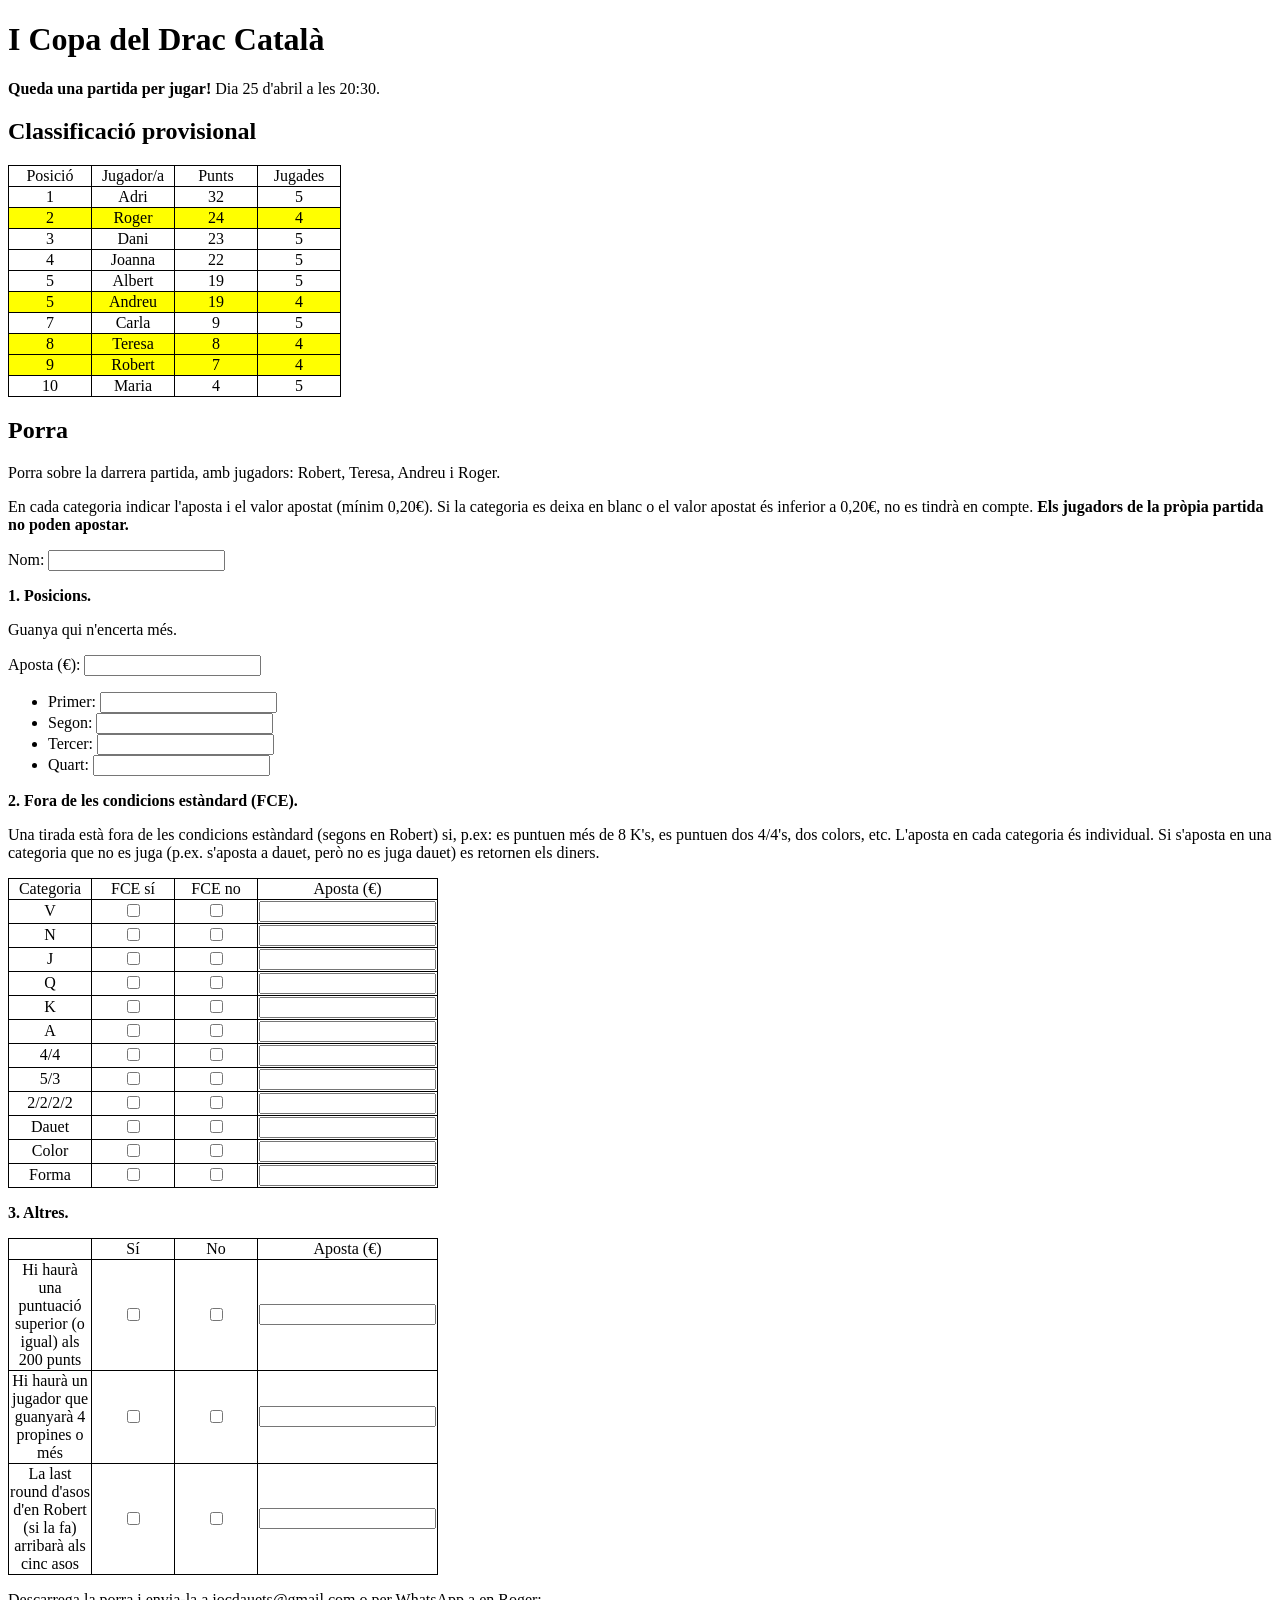
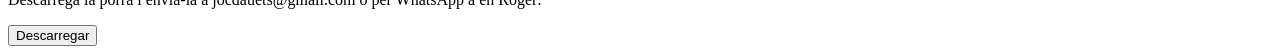
<file: tornejos/DRAC-I.html>
<!DOCTYPE html>
<html>
<head>
	<meta charset="utf-8">
	<meta name="viewport" content="width=device-width, initial-scale=1">
	<script type="text/javascript" src="../script.js"></script>
	<style>
		table, th, td {
		  border: 1px solid black;
		  border-collapse: collapse;
		}
		td {
			width: 60pt;
			text-align: center;
		}
	</style>
	<title>I Copa del Drac Català</title>
</head>
<body>
	<h1>
		I Copa del Drac Català
	</h1>

	<p>
		<b>Queda una partida per jugar!</b> Dia 25 d'abril a les 20:30.
	</p>

	<h2>Classificació provisional</h2>

	<table>
		<tr>
			<td>Posició</td>
			<td>Jugador/a</td>
			<td>Punts</td>
			<td>Jugades</td>
		</tr>
		<tr>
			<td>1</td>
			<td>Adri</td>
			<td>32</td>
			<td>5</td>
		</tr>
		<tr bgcolor="yellow">
			<td>2</td>
			<td>Roger</td>
			<td>24</td>
			<td>4</td>
		</tr>
		<tr>
			<td>3</td>
			<td>Dani</td>
			<td>23</td>
			<td>5</td>
		</tr>
		<tr>
			<td>4</td>
			<td>Joanna</td>
			<td>22</td>
			<td>5</td>
		</tr>
		<tr>
			<td>5</td>
			<td>Albert</td>
			<td>19</td>
			<td>5</td>
		</tr>
		<tr bgcolor="yellow">
			<td>5</td>
			<td>Andreu</td>
			<td>19</td>
			<td>4</td>
		</tr>
		<tr>
			<td>7</td>
			<td>Carla</td>
			<td>9</td>
			<td>5</td>
		</tr>
		<tr bgcolor="yellow">
			<td>8</td>
			<td>Teresa</td>
			<td>8</td>
			<td>4</td>
		</tr>
		<tr bgcolor="yellow">
			<td>9</td>
			<td>Robert</td>
			<td>7</td>
			<td>4</td>
		</tr>
		<tr>
			<td>10</td>
			<td>Maria</td>
			<td>4</td>
			<td>5</td>
		</tr>
	</table>

	<h2>Porra</h2>

	<p>Porra sobre la darrera partida, amb jugadors: Robert, Teresa, Andreu i Roger.</p>

	<p>En cada categoria indicar l'aposta i el valor apostat (mínim 0,20€). Si la categoria es deixa en blanc o el valor apostat és inferior a 0,20€, no es tindrà en compte. <b>Els jugadors de la pròpia partida no poden apostar.</b></p>

	<div>
		<p>Nom: <input type="text" id="nom"></p>

		<p><b>1. Posicions.</b></p> <p>Guanya qui n'encerta més.</p>
		<p>Aposta (€): <input type="number" id="aposta-posicions"></p>
		<ul>
			<li>Primer: <input type="text" id="primer"></li>
			<li>Segon: <input type="text" id="segon"></li>
			<li>Tercer: <input type="text" id="tercer"></li>
			<li>Quart: <input type="text" id="quart"></li>
		</ul>

		<p><b>2. Fora de les condicions estàndard (FCE).</b></p> <p>Una tirada està fora de les condicions estàndard (segons en Robert) si, p.ex: es puntuen més de 8 K's, es puntuen dos 4/4's, dos colors, etc. L'aposta en cada categoria és individual. Si s'aposta en una categoria que no es juga (p.ex. s'aposta a dauet, però no es juga dauet) es retornen els diners.</p>
		<table>
			<tr>
				<td>Categoria</td>
				<td>FCE sí</td>
				<td>FCE no</td>
				<td>Aposta (€)</td>
			</tr>
			<tr>
				<td>V</td>
				<td><input type="checkbox" id="v-s"></td>
				<td><input type="checkbox" id="v-n"></td>
				<td><input type="number" id="aposta-v"></td>
			</tr>
			<tr>
				<td>N</td>
				<td><input type="checkbox" id="n-s"></td>
				<td><input type="checkbox" id="n-n"></td>
				<td><input type="number" id="aposta-n"></td>
			</tr>
			<tr>
				<td>J</td>
				<td><input type="checkbox" id="j-s"></td>
				<td><input type="checkbox" id="j-n"></td>
				<td><input type="number" id="aposta-j"></td>
			</tr>
			<tr>
				<td>Q</td>
				<td><input type="checkbox" id="q-s"></td>
				<td><input type="checkbox" id="q-n"></td>
				<td><input type="number" id="aposta-q"></td>
			</tr>
			<tr>
				<td>K</td>
				<td><input type="checkbox" id="k-s"></td>
				<td><input type="checkbox" id="k-n"></td>
				<td><input type="number" id="aposta-k"></td>
			</tr>
			<tr>
				<td>A</td>
				<td><input type="checkbox" id="a-s"></td>
				<td><input type="checkbox" id="a-n"></td>
				<td><input type="number" id="aposta-a"></td>
			</tr>
			<tr>
				<td>4/4</td>
				<td><input type="checkbox" id="44-s"></td>
				<td><input type="checkbox" id="44-n"></td>
				<td><input type="number" id="aposta-44"></td>
			</tr>
			<tr>
				<td>5/3</td>
				<td><input type="checkbox" id="53-s"></td>
				<td><input type="checkbox" id="53-n"></td>
				<td><input type="number" id="aposta-53"></td>
			</tr>
			<tr>
				<td>2/2/2/2</td>
				<td><input type="checkbox" id="2222-s"></td>
				<td><input type="checkbox" id="2222-n"></td>
				<td><input type="number" id="aposta-2222"></td>
			</tr>
			<tr>
				<td>Dauet</td>
				<td><input type="checkbox" id="dauet-s"></td>
				<td><input type="checkbox" id="dauet-n"></td>
				<td><input type="number" id="aposta-dauet"></td>
			</tr>
			<tr>
				<td>Color</td>
				<td><input type="checkbox" id="color-s"></td>
				<td><input type="checkbox" id="color-n"></td>
				<td><input type="number" id="aposta-color"></td>
			</tr>
			<tr>
				<td>Forma</td>
				<td><input type="checkbox" id="forma-s"></td>
				<td><input type="checkbox" id="forma-n"></td>
				<td><input type="number" id="aposta-forma"></td>
			</tr>
		</table>

		<p><b>3. Altres.</b></p>
		<table>
			<tr>
				<td></td>
				<td>Sí</td>
				<td>No</td>
				<td>Aposta (€)</td>
			</tr>
			<tr>
				<td>Hi haurà una puntuació superior (o igual) als 200 punts</td>
				<td><input type="checkbox" id="200-s"></td>
				<td><input type="checkbox" id="200-n"></td>
				<td><input type="number" id="aposta-200"></td>
			</tr>
			<tr>
				<td>Hi haurà un jugador que guanyarà 4 propines o més</td>
				<td><input type="checkbox" id="propina-s"></td>
				<td><input type="checkbox" id="propina-n"></td>
				<td><input type="number" id="aposta-propina"></td>
			</tr>
			<tr>
				<td>La last round d'asos d'en Robert (si la fa) arribarà als cinc asos</td>
				<td><input type="checkbox" id="robert-s"></td>
				<td><input type="checkbox" id="robert-n"></td>
				<td><input type="number" id="aposta-robert"></td>
			</tr>
		</table>
		<p>Descarrega la porra i envia-la a jocdauets@gmail.com o per WhatsApp a en Roger:</p>
		<button onclick="porra()">Descarregar</button>
	</div>

	<div id="div_text">
	</div>
	<script>
		function porra() {
			var data = {"nom": document.getElementById("nom").value};
			data["posicions"] = [{"primer": document.getElementById("primer").value, "segon": document.getElementById("segon").value, "tercer": document.getElementById("tercer").value, "quart": document.getElementById("quart").value}, parseInt(document.getElementById("aposta-posicions").value)];
			var ids = ["v","n","j","q","k","a","44","53","2222","dauet","color","forma","200","propina","robert"];
			for (var i = 0; i < ids.length; i ++) {
				var si = document.getElementById(ids[i] + "-s").checked;
				var no = document.getElementById(ids[i] + "-n").checked;
				if (si != no) {
					data[ids[i]] = [si, parseInt(document.getElementById("aposta-" + ids[i]).value)];
				}
			}
			descarregar(JSON.stringify(data), "DRAC-I_porra_" + document.getElementById("nom").value, "json");
		}
	</script>
</body>
</html>
</file>
<file: styles.css>
/*  https://www.w3schools.com/colors/tryit.asp?filename=trycolors_palettes20  */

:root {
	--color-text: black;
	--color-fort: #7a3b2e;
	--color-llampant: #bd5734;
	--color-clar: #a79e84;
}

p {
	color: var(--color-text);
}

.taula-classificacio{
	border-collapse: collapse;
	margin: 25px 0;
}

/* Link cercar jugador/torneig */

.link-cercar{
	color: var(--color-text);
	text-decoration: none;
}

.link-cercar:hover{
	color: var(--color-llampant);
	text-decoration: underline;
}

.link-cercar:active{
	color:var(--color-llampant);
}
</file>
<file: rei_pista.css>
/* Estil general */
body {
    font-family: Arial, Helvetica, sans-serif;
    margin: 20px;
    background-color: #f5f5f5;
    color: #222;
}

h1, h2, h3 {
    margin-top: 0;
}

/* Contenidors principals */
#div-principal > div {
    background: white;
    margin-bottom: 15px;
    padding: 15px;
    border: 1px solid #ddd;
    border-radius: 8px;
}

/* Taules */
table {
    border-collapse: collapse;
    width: 100%;
}

th,
td {
    width: 70px;
    border: 1px solid #ccc;
    padding: 6px;
    text-align: center;
}

th {
    background-color: #e9ecef;
}

/* Inputs */
input,
select,
button {
    font-size: 14px;
    padding: 6px;
    border: 1px solid #bbb;
    border-radius: 4px;
}

input {
    width: 70px;
}

button {
    cursor: pointer;
    background-color: #0d6efd;
    color: white;
    border: none;
    padding: 8px 12px;
}

button:hover {
    opacity: 0.9;
}

/* Amagar els inputs de la taula de puntuacions */
#taula-puntuacions input {
    border: none;
    background: transparent;
    text-align: center;
    appearance: textfield;
}

/* Popup */
.popup {
    text-align: center;
    position: fixed;
    top: 25%;
    left: 25%;
    right: 25%;
    background: white;
    border: 2px solid #666;
    border-radius: 8px;
    padding: 20px;
    box-shadow: 0 4px 15px rgba(0, 0, 0, 0.25);
    z-index: 1000;
}

/* Classificació */
#taula-classificacio th {
    background-color: #d4edda;
}

/* Configuració */
#configuracio {
    background-color: #fff8e1;
}
</file>
